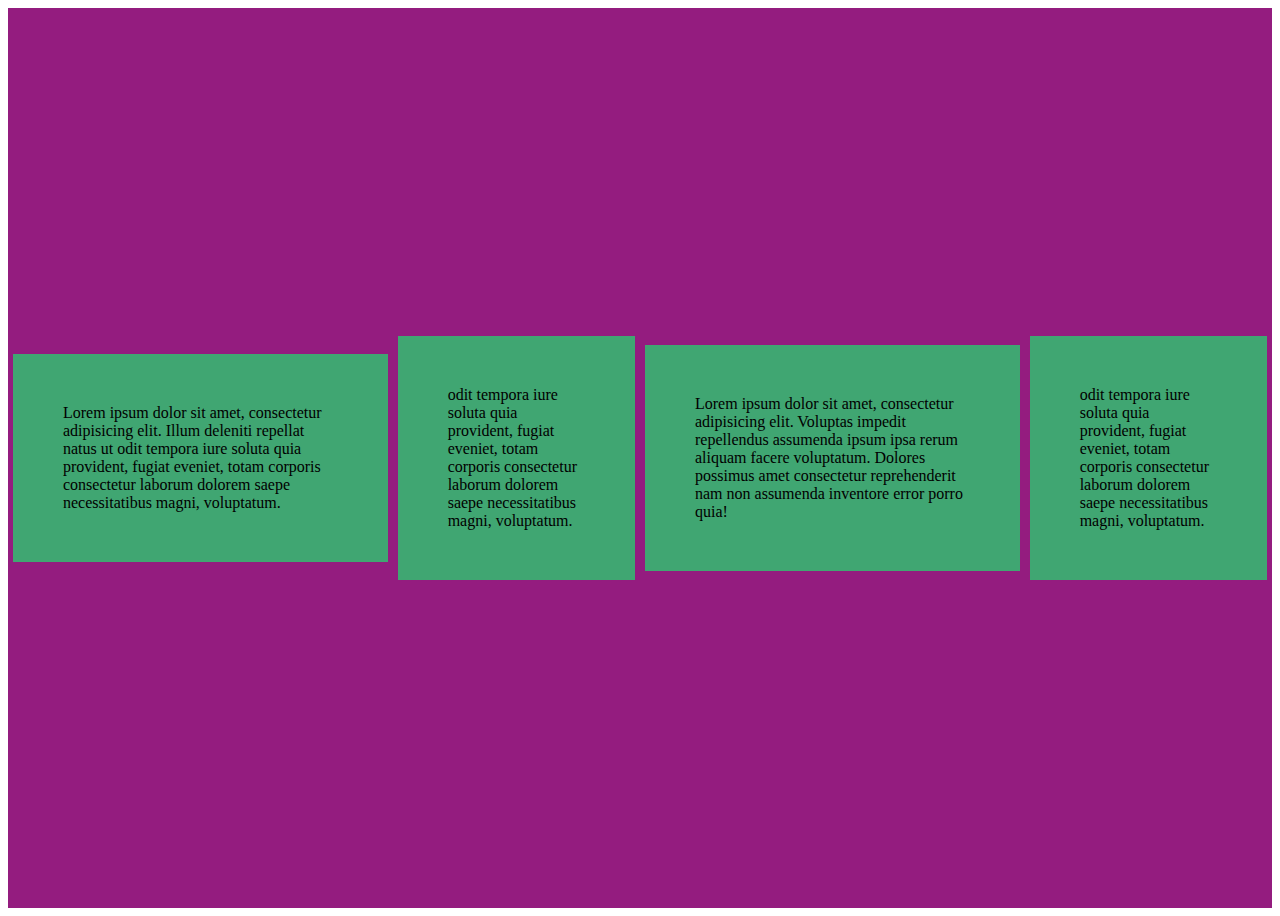
<file: flexindex.html>
<!DOCTYPE html>
<html lang="en">
<head>
  <meta charset="UTF-8">
  <meta name="viewport" content="width=device-width, initial-scale=1.0">
  <meta http-equiv="X-UA-Compatible" content="ie=edge">
  <link rel="stylesheet" href="css/flexstyle.css">
  <title>Flexbox</title>
</head>
<body>
  <div class="contenitore">
    <div class="item-2x">Lorem ipsum dolor sit amet, consectetur adipisicing elit. Illum deleniti repellat natus ut odit tempora iure soluta quia provident, fugiat eveniet, totam corporis consectetur laborum dolorem saepe necessitatibus magni, voluptatum.</div>
    <div class="item">odit tempora iure soluta quia provident, fugiat eveniet, totam corporis consectetur laborum dolorem saepe necessitatibus magni, voluptatum.</div>
    <div class="item-2x">Lorem ipsum dolor sit amet, consectetur adipisicing elit. Voluptas impedit repellendus assumenda ipsum ipsa rerum aliquam facere voluptatum. Dolores possimus amet consectetur reprehenderit nam non assumenda inventore error porro quia!</div>
    <div class="item">odit tempora iure soluta quia provident, fugiat eveniet, totam corporis consectetur laborum dolorem saepe necessitatibus magni, voluptatum.</div>
  </div>
</body>
</html>
</file>
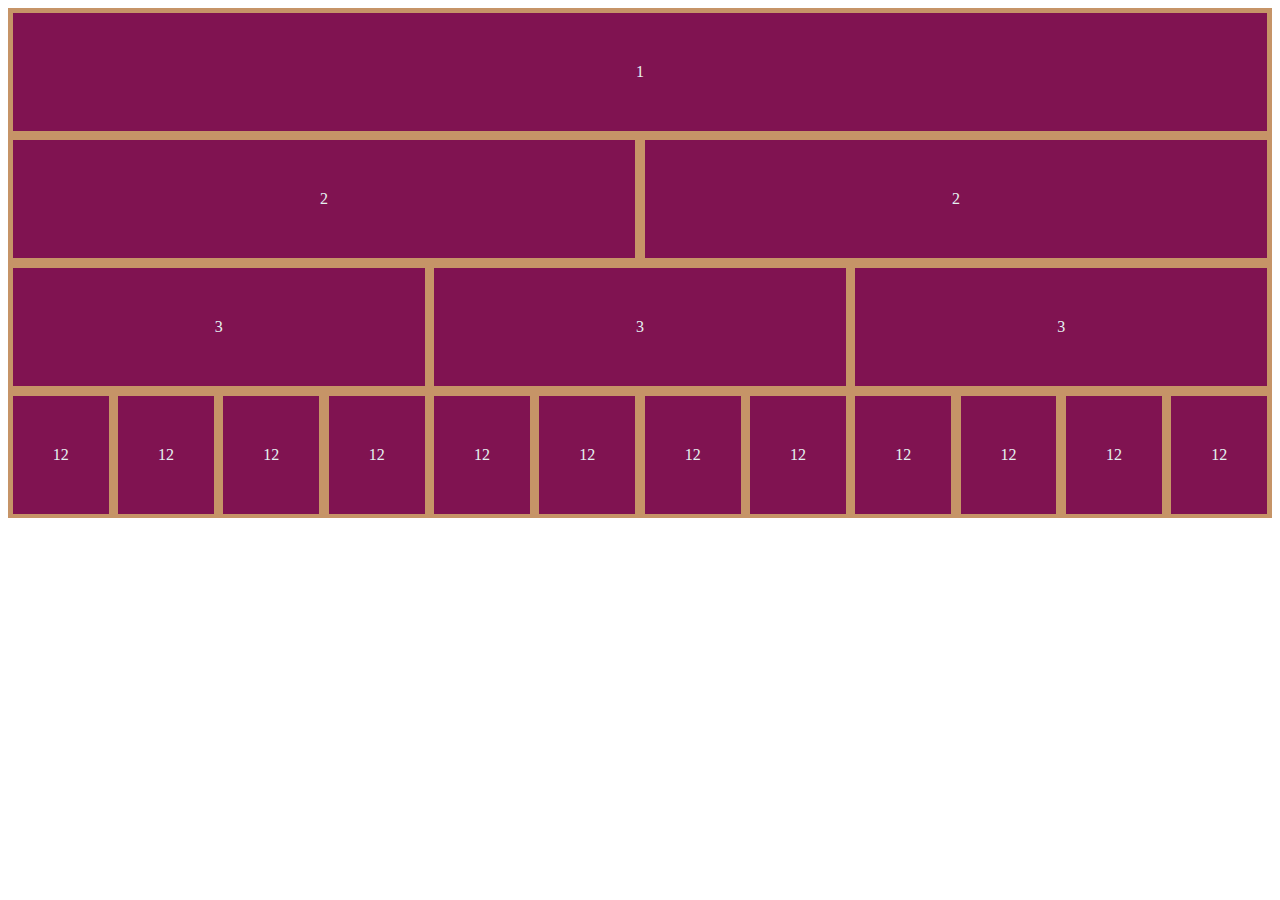
<file: flexindex2.html>
<!DOCTYPE html>
<html lang="en">
<head>
  <meta charset="UTF-8">
  <meta name="viewport" content="width=device-width, initial-scale=1.0">
  <meta http-equiv="X-UA-Compatible" content="ie=edge">
  <link rel="stylesheet" href="css/flexstyle2.css">
  <title>Flexbox 2</title>
</head>
<body>
  <div class="row">
    <div class="col">
      1
    </div>
  </div>
  <div class="row">
    <div class="col">
      2
    </div>
    <div class="col">
      2
    </div>
  </div>
  <div class="row">
    <div class="col">3</div>
    <div class="col">3</div>
    <div class="col">3</div>
  </div>
  <div class="row">
    <div class="col">12</div>
    <div class="col">12</div>
    <div class="col">12</div>
    <div class="col">12</div>
    <div class="col">12</div>
    <div class="col">12</div>
    <div class="col">12</div>
    <div class="col">12</div>
    <div class="col">12</div>
    <div class="col">12</div>
    <div class="col">12</div>
    <div class="col">12</div>
  </div>
</body>
</html>
</file>
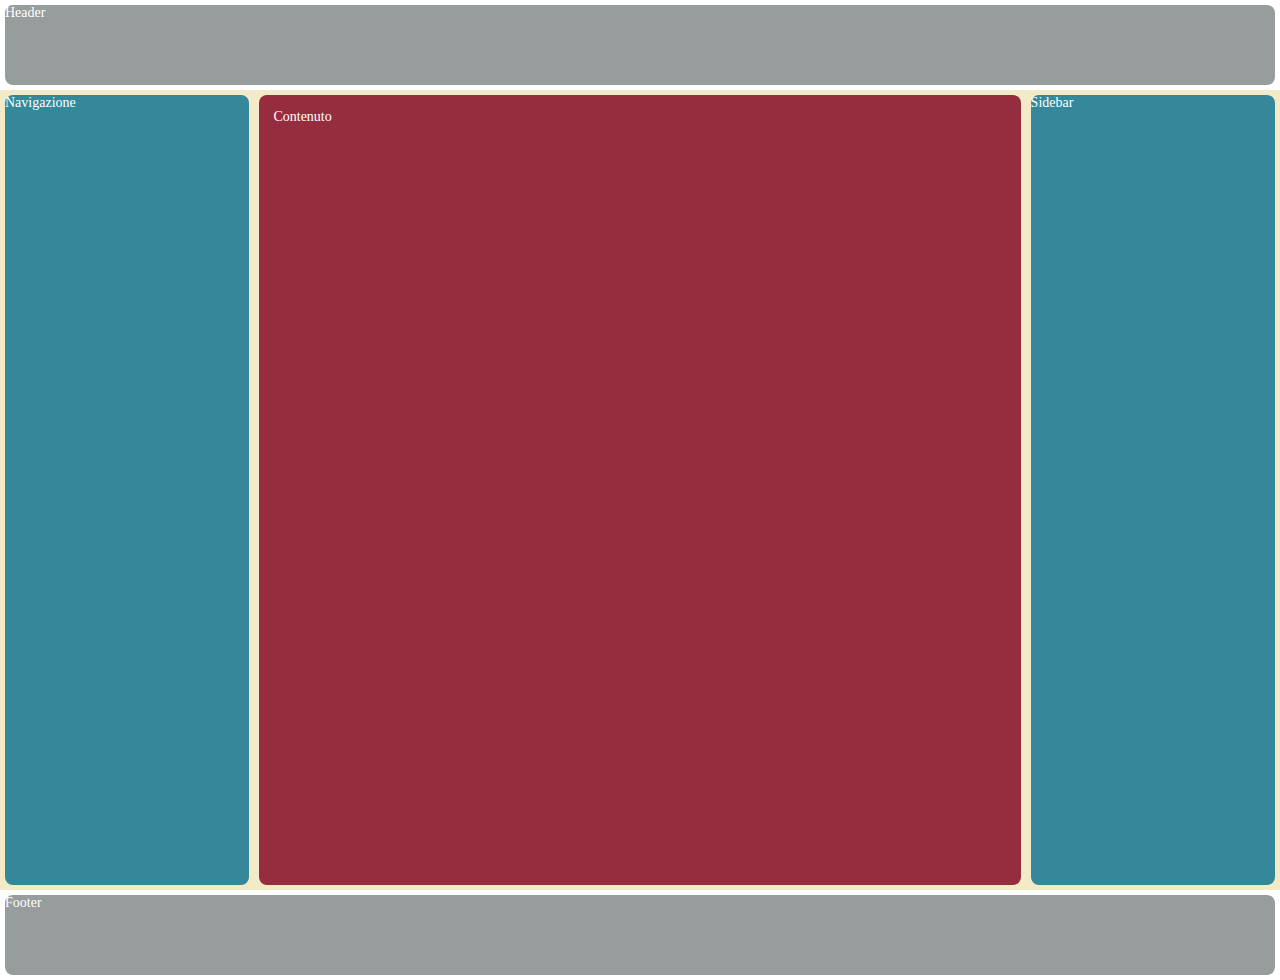
<file: holygrail.html>
<!DOCTYPE html>
<html lang="en">
<head>
  <meta charset="UTF-8">
  <meta name="viewport" content="width=device-width, initial-scale=1.0">
  <meta http-equiv="X-UA-Compatible" content="ie=edge">
  <link rel="stylesheet" href="css/holygrail.css">
  <title>Holygrail</title>
</head>
<body>
  <header>Header</header>
  <div class="container">
    <article>
      Contenuto
    </article>
    <nav>Navigazione</nav>
    <aside>Sidebar</aside>
  </div>
  <footer>Footer</footer>
</body>
</html>
</file>
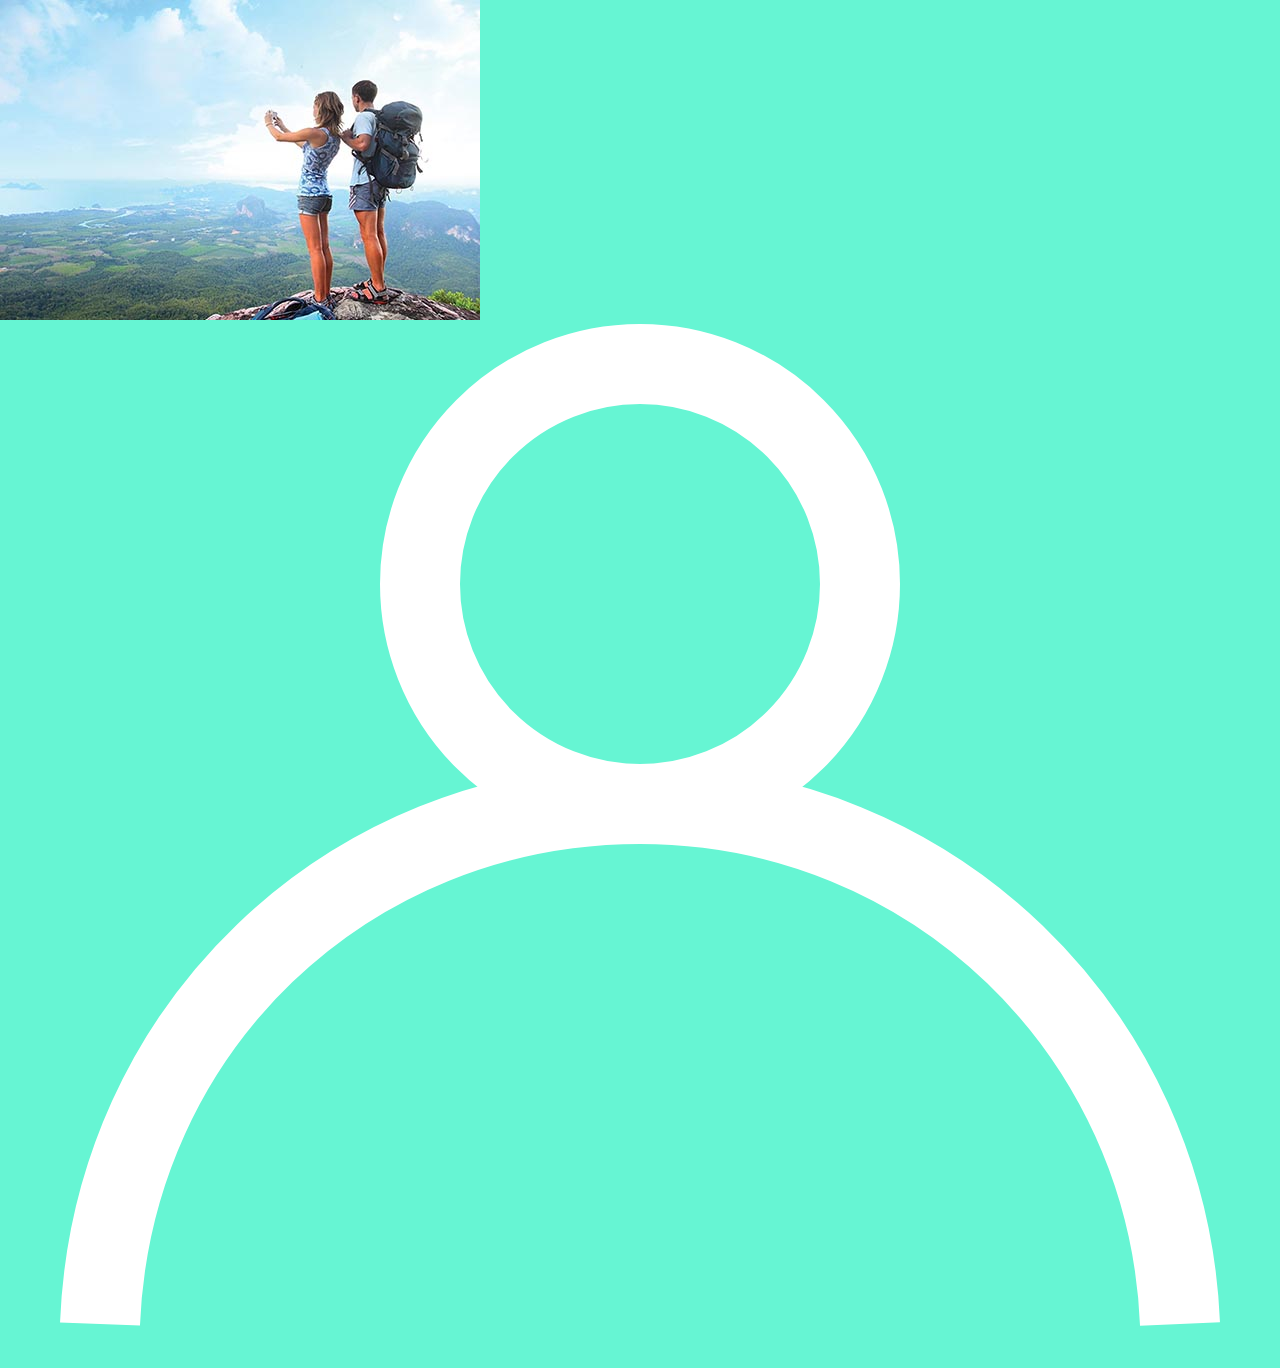
<file: immagini.html>
<!DOCTYPE html>
<html lang="en">
<head>
  <meta charset="UTF-8">
  <meta name="viewport" content="width=device-width, initial-scale=1.0">
  <meta http-equiv="X-UA-Compatible" content="ie=edge">
  <link rel="stylesheet" href="css/global.css">
  <title>Document</title>
</head>
<body>
  <div class="container">
    <div class="box">
      <picture>
        <source srcset="img/hero-480-portrait.jpg" media="(max-width: 40em) and (orientation: portrait)">
        <source srcset="img/hero-480.jpg" media="(max-width: 40em) and (orientation: landscape)">
        <img sizes="100vw" srcset="img/hero-480.jpg" alt="Sfondo">
      </picture>
    </div>
    <div>
      <svg xmlns="http://www.w3.org/2000/svg" id="login-icona" viewBox="0 0 32 26" class="login-icona">
        <style>
          .st0{fill:none;stroke:#FFF;stroke-width:2;stroke-miterlimit:2;}
        </style>
        <path id="semicerchio" d="M29.5 25c-.3-7.3-6.2-13-13.5-13S2.8 17.6 2.5 25" class="st0"/>
        <circle id="ellisse" cx="16" cy="6.5" r="5.5" class="st0"/>
      </svg>
    </div>
  </div>
</body>
</html>
</file>
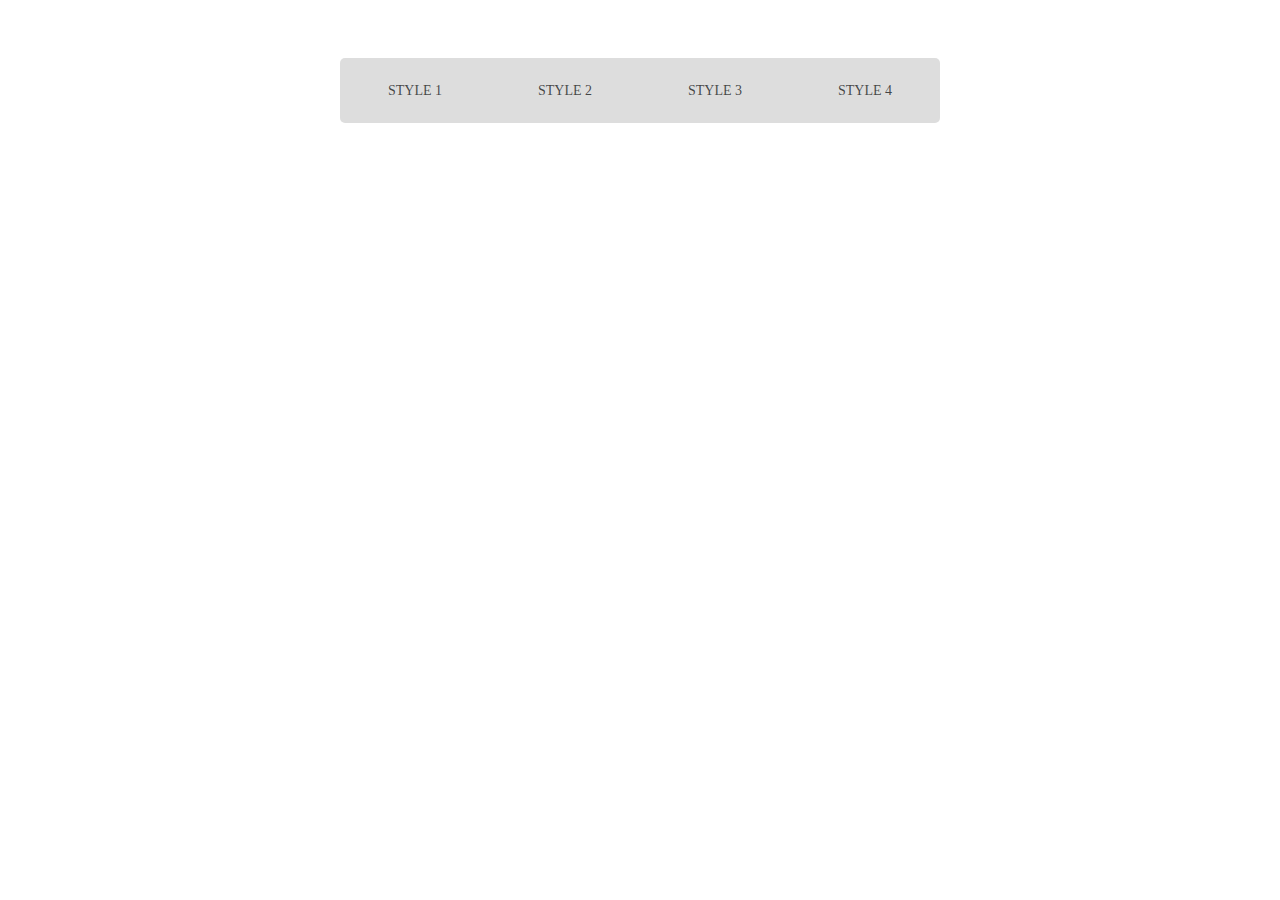
<file: index2.html>
<!DOCTYPE html>
<html lang="en">
<head>
	<meta charset="UTF-8">
	<title>Document</title>
	<link rel="stylesheet" href="css/style2.css" media="screen">
	<script src="js/jquery.js"></script>

</head>
<body>
  <nav>
  <ul>
    <li>style 1
      <ul class="drop-menu menu-1">
        <li>uno</li>
        <li>due</li>
        <li>tre</li>
        <li>quattro</li>
        <li>cinque</li>
        <li>sei</li>
      </ul>
    </li>
    <li>style 2
      <ul class="drop-menu menu-2">
        <li>uno</li>
        <li>due</li>
        <li>tre</li>
        <li>quattro</li>
        <li>cinque</li>
        <li>sei</li>
      </ul>
    </li>
    <li>style 3
      <ul class="drop-menu menu-3">
        <li>uno</li>
        <li>due</li>
        <li>tre</li>
        <li>quattro</li>
        <li>cinque</li>
        <li>sei</li>
      </ul>
    </li>
    <li>style 4
      <ul class="drop-menu menu-4">
        <li>uno</li>
        <li>due</li>
        <li>tre</li>
        <li>quattro</li>
        <li>cinque</li>
        <li>sei</li>
      </ul>
    </li>
  </ul>
</nav>

</body>
</html>
</file>
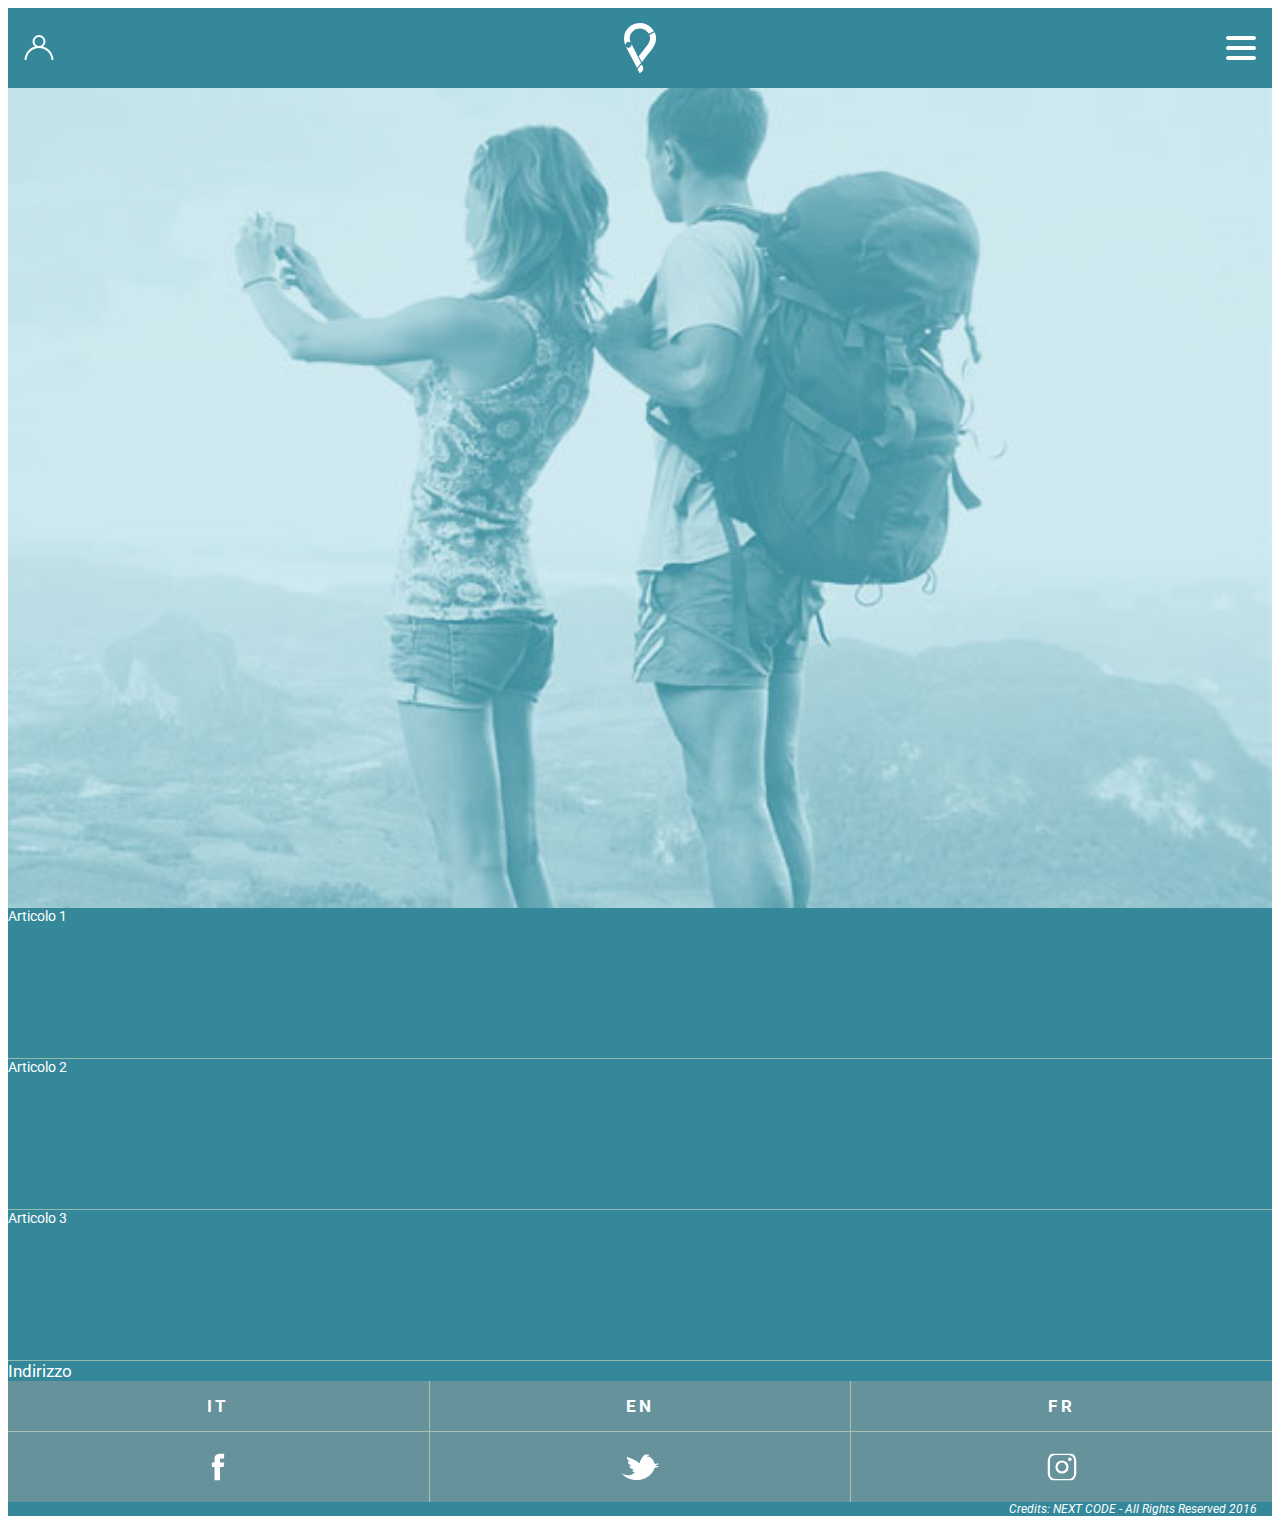
<file: infopoint.html>
<!DOCTYPE html>
<html lang="en">
<head>
  <meta charset="UTF-8">
  <meta name="viewport" content="width=device-width, initial-scale=1.0">
  <meta http-equiv="X-UA-Compatible" content="ie=edge">
  <link rel="stylesheet" href="css/infopoint2.css">
  <link href="https://fonts.googleapis.com/css?family=Roboto" rel="stylesheet">
  <title>Infopoint Viaggi</title>
</head>
<body>
  <div class="container">
    <header>
      <div class="top-nav">
        <div class="login">
          <svg xmlns="http://www.w3.org/2000/svg" id="menu-icona" viewBox="0 0 32 26" class="login-icona">
            <style>
              .gruppo-login{fill:none;stroke:#FFF;stroke-width:2;stroke-miterlimit:5;}
            </style>
            <path id="semicerchio" d="M29.5 25c-.3-7.2-6.2-13-13.5-13S2.8 17.8 2.5 25" class="gruppo-login"/>
            <ellipse id="ellisse" cx="16" cy="6.5" class="gruppo-login" rx="5.5" ry="5.5"/>
          </svg>
        </div>
        <div class="logo">
          <!-- Logo Infopoint Viaggi -->
          <svg xmlns="http://www.w3.org/2000/svg" id="Livello_1" viewBox="0 0 52 80" class="logo-icona">
            <path id="sotto" d="M28.3 65.7L21.7 74l3 6s.2.2.2 0l2-.8c3.5-2 5-6.4 3-10-.6-1.3-1-2.4-1.8-3.5z"/>
            <path id="sinistra" d="M22.5 54.2L12 33.6c.4 2-.8 4.5-3 5.5-2 1-4.4.7-6-1l18 34 6.3-8.2-4.8-9.5z"/>
            <path id="destra" d="M49 14.7L40.6 19c2.4 5.8.7 12-5 18.6L23.6 53l5 9.7c2-2.6 12-15.6 13.4-17 9.2-11 11.7-21.5 7-31z"/>
            <path id="sopra" d="M45.4 9.4C36.2-1.6 19.8-3.2 8.8 6-.4 13.7-2 25 2.2 36.3c0-2 .2-4.3 3-5.6C8.5 29 10.8 32 10.8 32c-3-7.5-2-14.3 4-19.3 7-5.8 17.2-5 23 2 .7 1 1.3 1.7 1.8 2.6L48 13c-.7-1.2-1.6-2.4-2.6-3.6z"/>
          </svg>
        </div>
        <div class="menu">
          <svg xmlns="http://www.w3.org/2000/svg" id="menu-icona" viewBox="0 0 32 26" class="menu-icona">
            <path id="sotto" d="M29 25H3c-1 0-2-1-2-2s1-2 2-2h26c1 0 2 1 2 2s-1 2-2 2z"/>
            <path id="centro" d="M29 15H3c-1 0-2-1-2-2s1-2 2-2h26c1 0 2 1 2 2s-1 2-2 2z"/>
            <path id="sopra" d="M29 5H3C2 5 1 4 1 3s1-2 2-2h26c1 0 2 1 2 2s-1 2-2 2z"/>
          </svg>
        </div>
      </div>
    </header>
    <main>
      <article class="last-minute">Articolo 1</article>
      <article class="last-minute">Articolo 2</article>
      <article class="last-minute">Articolo 3</article>
    </main>
    <footer>
      <div class="indirizzo">Indirizzo</div>
      <div class="lingua">
        <ul>
          <li>IT</li>
          <li>EN</li>
          <li>FR</li>
        </ul>
      </div>
      <div class="social">
        <ul>
          <li>
            <svg xmlns="http://www.w3.org/2000/svg" id="fb-icona" viewBox="0 0 410 410">
              <path d="M181.2 150v24.7H163V205h18.2v90h37.3v-90h25s2.3-14.5 3.5-30.4h-28.4V154c0-3.2 4-7.4 8-7.4H247V115h-27.6c-39.2 0-38.2 30.3-38.2 35zm0 0"/>
            </svg>
          </li>
          <li>
            <svg xmlns="http://www.w3.org/2000/svg" id="tw-icona" xmlns:xlink="http://www.w3.org/1999/xlink" viewBox="0 0 410 410">
              <style>
                .st0{clip-path:url(#SVGID_2_);}
              </style>
              <defs>
                <path id="SVGID_1_" d="M75.4 115h259.2v180H75.4z"/>
              </defs>
              <clipPath id="SVGID_2_">
                <use xlink:href="#SVGID_1_" overflow="visible"/>
              </clipPath>
              <path d="M305.2 194.4c14.6-1.2 24.4-7.8 28.2-16.8-5.2 3.2-21.5 6.7-30.6 3.4l-1.4-6c-7-25-30.3-45.4-55-43 2-.7 4-1.5 6-2 2.7-1 18.6-3.7 16-9.3-2-5-21.4 3.7-25 5 4.7-2 12.7-5 13.6-10.6-7.4 1-14.6 5-20.2 10 2-2 3.6-5 4-7.5-19.8 12.7-31.3 38-40.7 62.7-7-7-13.2-12.7-19-16-16.3-9-36-18-66.5-29.2-1 10.2 5 23.6 22.3 32.6-3.7-.4-10.5.7-16 2 2.2 11.6 9.4 21.2 29 25.8-9 .8-13.6 2.8-17.8 7 4 8 14 17.8 32 15.8-20 8.6-8.3 24.5 8 22-27.7 28.6-71 26.5-96 2.7 65 89 207 52.6 228-33 15.8 0 25-5.6 31-11.8-9 1.6-22.3 0-29.4-3zm0 0"/>
            </svg>
          </li>
          <li>
            <svg xmlns="http://www.w3.org/2000/svg" id="in-icona" viewBox="0 0 410 410">
              <style>
                .st0{fill:none;stroke:#FFF;stroke-width:15;stroke-miterlimit:10;}
              </style>
              <path id="rettangolo" d="M250 295h-90c-25 0-45-20-45-45v-90c0-25 20-45 45-45h90c25 0 45 20 45 45v90c0 25-20 45-45 45z" class="st0"/>
              <circle id="cerchio" cx="205" cy="205" r="37.5" class="st0"/>
              <circle id="pallino" cx="258.5" cy="152.5" r="12.5"/>
            </svg>
          </li>
        </ul>
      </div>
      <div class="credits">Credits: <a href="#">NEXT CODE</a> - All Rights Reserved 2016</div>
    </footer>
  </div>

</body>
</html>
</file>
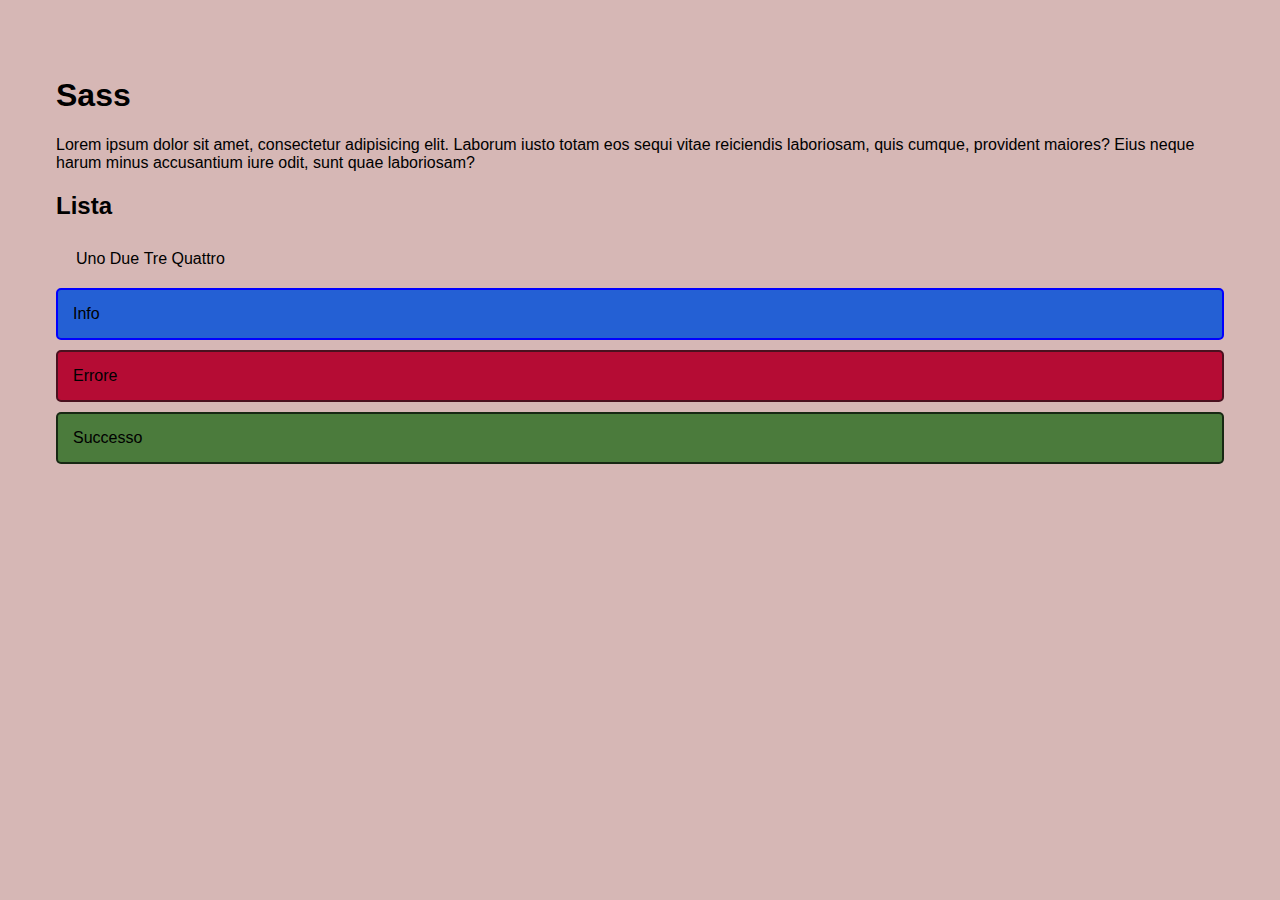
<file: sasstut.html>
<!DOCTYPE html>
<html lang="en">
<head>
  <meta charset="UTF-8">
  <meta name="viewport" content="width=device-width, initial-scale=1.0">
  <meta http-equiv="X-UA-Compatible" content="ie=edge">
  <title>Document</title>
  <link rel="stylesheet" href="css/sasstut.css">
</head>
<body>
  <div class="container">
    <h1>Sass</h1>
    <p>Lorem ipsum dolor sit amet, consectetur adipisicing elit. Laborum iusto totam eos sequi vitae reiciendis laboriosam, quis cumque, provident maiores? Eius neque harum minus accusantium iure odit, sunt quae laboriosam?</p>
  </div>
  <h2>Lista</h2>
  <ul>
    <li>Uno</li>
    <li>Due</li>
    <li>Tre</li>
    <li>Quattro</li>
  </ul>
  <div class="info">Info</div>
  <div class="error">Errore</div>
  <div class="success">Successo</div
</body>
</html>
</file>
<file: css/flexstyle.css>
/* line 1, C:/Users/Marc/Desktop/progetti/animation/sass/flexstyle.sass */
.contenitore {
  background-color: #941c7f;
  width: 100%;
  height: 100vh;
  display: flex;
  flex-direction: row;
  justify-content: space-between;
  align-items: center;
}

/* line 10, C:/Users/Marc/Desktop/progetti/animation/sass/flexstyle.sass */
.item, .item-2x {
  background-color: #40a672;
  margin: 5px;
  padding: 50px;
  flex: 1;
}

/* line 17, C:/Users/Marc/Desktop/progetti/animation/sass/flexstyle.sass */
.item-2x {
  flex: 2;
}

/*# sourceMappingURL=../css/flexstyle.map */
</file>
<file: css/flexstyle2.css>
/* line 1, C:/Users/Marc/Desktop/progetti/animation/sass/flexstyle2.sass */
.row {
  background-color: #c69467;
  width: 100%;
  display: flex;
  flex-direction: column;
}

/* line 7, C:/Users/Marc/Desktop/progetti/animation/sass/flexstyle2.sass */
.col {
  flex: 1;
  background-color: #801351;
  margin: .3em;
  padding: 50px 0;
  text-align: center;
  color: #e5f2f1;
}

@media screen and (min-width: 600px) {
  /* line 16, C:/Users/Marc/Desktop/progetti/animation/sass/flexstyle2.sass */
  .row {
    flex-direction: row;
  }
}

/*# sourceMappingURL=../css/flexstyle2.map */
</file>
<file: css/holygrail.css>
/* Material Color Scheme */
/* line 8, C:/Users/Marc/Desktop/progetti/animation/sass/holygrail.sass */
:root {
  font-size: 14px;
  color: white;
  margin: 0;
  padding: 0;
}

/* line 14, C:/Users/Marc/Desktop/progetti/animation/sass/holygrail.sass */
body {
  margin: 0;
  padding: 0;
}

/* line 18, C:/Users/Marc/Desktop/progetti/animation/sass/holygrail.sass */
body *:not(.container) {
  margin: 5px;
  border-radius: 8px;
}

/* line 22, C:/Users/Marc/Desktop/progetti/animation/sass/holygrail.sass */
.container {
  display: flex;
  flex-direction: column;
  background-color: #f3ebc7;
}

/* line 27, C:/Users/Marc/Desktop/progetti/animation/sass/holygrail.sass */
header, nav, aside, footer {
  background-color: #979c9c;
  min-height: 80px;
}

/* line 31, C:/Users/Marc/Desktop/progetti/animation/sass/holygrail.sass */
article {
  background-color: #962d3e;
  min-height: 300px;
  padding: 1rem;
}

/* line 36, C:/Users/Marc/Desktop/progetti/animation/sass/holygrail.sass */
nav, aside {
  background-color: #348899;
}

@media screen and (min-width: 600px) {
  /* line 41, C:/Users/Marc/Desktop/progetti/animation/sass/holygrail.sass */
  .container {
    flex-direction: row;
    min-height: 800px;
  }
  /* line 44, C:/Users/Marc/Desktop/progetti/animation/sass/holygrail.sass */
  article {
    flex: 3;
  }
  /* line 46, C:/Users/Marc/Desktop/progetti/animation/sass/holygrail.sass */
  nav {
    flex: 1;
    order: -1;
  }
  /* line 49, C:/Users/Marc/Desktop/progetti/animation/sass/holygrail.sass */
  aside {
    flex: 1;
  }
}

/*# sourceMappingURL=../css/holygrail.map */
</file>
<file: css/global.css>
/* Impostazioni Generali */
html  {	box-sizing: border-box;
	font-family: Source Sans Pro;/*'Lato', serif;*/
	font-size: 85.5%;
}
*,
*:before,
*:after {
	box-sizing: inherit;
	padding: 0;
	margin: 0;
}

.container {
  display: flex;
  flex-flow: column nowrap; /* flex-direction | flex-wrap */
  max-width: 100vw;
  height: 100%;
  background-color: #66f5d3;
}

.box {
  -webkit-flex: 1 0 auto;
-moz-flex: 1 0 auto;
-ms-flex: 1 0 auto;
-o-flex: 1 0 auto;
flex: 1 0 auto; /* flex-grow | flex-shrink | flex-basis */
}
</file>
<file: css/style2.css>
/* line 1, C:/Users/Marc/Desktop/progetti/animation/sass/style2.sass */
nav {
  padding: 50px;
  text-align: center;
}

/* line 5, C:/Users/Marc/Desktop/progetti/animation/sass/style2.sass */
nav > ul {
  list-style: none;
  padding: 0;
  margin: 0;
  display: inline-block;
  background: #DDD;
  border-radius: 5px;
}

/* line 13, C:/Users/Marc/Desktop/progetti/animation/sass/style2.sass */
nav > ul > li {
  float: left;
  width: 150px;
  height: 65px;
  line-height: 65px;
  position: relative;
  text-transform: uppercase;
  font-size: 14px;
  color: rgba(0, 0, 0, 0.7);
  cursor: pointer;
}

/* line 24, C:/Users/Marc/Desktop/progetti/animation/sass/style2.sass */
nav > ul > li:hover {
  background: #d5d5d5;
  border-radius: 5px;
}

/* line 28, C:/Users/Marc/Desktop/progetti/animation/sass/style2.sass */
ul.drop-menu {
  position: absolute;
  top: 100%;
  left: 0%;
  width: 100%;
  padding: 0;
}

/* line 35, C:/Users/Marc/Desktop/progetti/animation/sass/style2.sass */
ul.drop-menu li {
  background: #666;
  color: rgba(255, 255, 255, 0.7);
}

/* line 39, C:/Users/Marc/Desktop/progetti/animation/sass/style2.sass */
ul.drop-menu li:hover {
  background: #606060;
}

/* line 42, C:/Users/Marc/Desktop/progetti/animation/sass/style2.sass */
ul.drop-menu li:last-child {
  border-radius: 0px 0px 5px 5px;
}

/* line 45, C:/Users/Marc/Desktop/progetti/animation/sass/style2.sass */
ul.drop-menu li {
  display: none;
}

/* line 48, C:/Users/Marc/Desktop/progetti/animation/sass/style2.sass */
li:hover > ul.drop-menu li {
  display: block;
}

/* line 53, C:/Users/Marc/Desktop/progetti/animation/sass/style2.sass */
li:hover > ul.drop-menu.menu-1 {
  perspective: 1000px;
}

/* line 56, C:/Users/Marc/Desktop/progetti/animation/sass/style2.sass */
li:hover > ul.drop-menu.menu-1 li {
  opacity: 0;
}

/* line 60, C:/Users/Marc/Desktop/progetti/animation/sass/style2.sass */
li:hover > ul.drop-menu.menu-1 li:nth-child(1) {
  animation-name: menu1;
  animation-duration: 300ms;
  animation-delay: -150ms;
  animation-timing-function: ease-in-out;
  animation-fill-mode: forwards;
}

/* line 60, C:/Users/Marc/Desktop/progetti/animation/sass/style2.sass */
li:hover > ul.drop-menu.menu-1 li:nth-child(2) {
  animation-name: menu1;
  animation-duration: 300ms;
  animation-delay: 0ms;
  animation-timing-function: ease-in-out;
  animation-fill-mode: forwards;
}

/* line 60, C:/Users/Marc/Desktop/progetti/animation/sass/style2.sass */
li:hover > ul.drop-menu.menu-1 li:nth-child(3) {
  animation-name: menu1;
  animation-duration: 300ms;
  animation-delay: 150ms;
  animation-timing-function: ease-in-out;
  animation-fill-mode: forwards;
}

/* line 60, C:/Users/Marc/Desktop/progetti/animation/sass/style2.sass */
li:hover > ul.drop-menu.menu-1 li:nth-child(4) {
  animation-name: menu1;
  animation-duration: 300ms;
  animation-delay: 300ms;
  animation-timing-function: ease-in-out;
  animation-fill-mode: forwards;
}

/* line 60, C:/Users/Marc/Desktop/progetti/animation/sass/style2.sass */
li:hover > ul.drop-menu.menu-1 li:nth-child(5) {
  animation-name: menu1;
  animation-duration: 300ms;
  animation-delay: 450ms;
  animation-timing-function: ease-in-out;
  animation-fill-mode: forwards;
}

/* line 60, C:/Users/Marc/Desktop/progetti/animation/sass/style2.sass */
li:hover > ul.drop-menu.menu-1 li:nth-child(6) {
  animation-name: menu1;
  animation-duration: 300ms;
  animation-delay: 600ms;
  animation-timing-function: ease-in-out;
  animation-fill-mode: forwards;
}

@keyframes menu1 {
  0% {
    opacity: 0;
    transform: rotateY(-90deg) translateY(30px);
  }
  100% {
    opacity: 1;
    transform: rotateY(0deg) translateY(0px);
  }
}

/* line 78, C:/Users/Marc/Desktop/progetti/animation/sass/style2.sass */
li:hover > ul.drop-menu.menu-2 {
  perspective: 1000px;
}

/* line 81, C:/Users/Marc/Desktop/progetti/animation/sass/style2.sass */
li:hover > ul.drop-menu.menu-2 li {
  opacity: 0;
  transform-origin: top center;
}

/* line 86, C:/Users/Marc/Desktop/progetti/animation/sass/style2.sass */
li:hover > ul.drop-menu.menu-2 li:nth-child(1) {
  animation-name: menu2;
  animation-duration: 300ms;
  animation-delay: -150ms;
  animation-timing-function: ease-in-out;
  animation-fill-mode: forwards;
}

/* line 86, C:/Users/Marc/Desktop/progetti/animation/sass/style2.sass */
li:hover > ul.drop-menu.menu-2 li:nth-child(2) {
  animation-name: menu2;
  animation-duration: 300ms;
  animation-delay: 0ms;
  animation-timing-function: ease-in-out;
  animation-fill-mode: forwards;
}

/* line 86, C:/Users/Marc/Desktop/progetti/animation/sass/style2.sass */
li:hover > ul.drop-menu.menu-2 li:nth-child(3) {
  animation-name: menu2;
  animation-duration: 300ms;
  animation-delay: 150ms;
  animation-timing-function: ease-in-out;
  animation-fill-mode: forwards;
}

/* line 86, C:/Users/Marc/Desktop/progetti/animation/sass/style2.sass */
li:hover > ul.drop-menu.menu-2 li:nth-child(4) {
  animation-name: menu2;
  animation-duration: 300ms;
  animation-delay: 300ms;
  animation-timing-function: ease-in-out;
  animation-fill-mode: forwards;
}

/* line 86, C:/Users/Marc/Desktop/progetti/animation/sass/style2.sass */
li:hover > ul.drop-menu.menu-2 li:nth-child(5) {
  animation-name: menu2;
  animation-duration: 300ms;
  animation-delay: 450ms;
  animation-timing-function: ease-in-out;
  animation-fill-mode: forwards;
}

/* line 86, C:/Users/Marc/Desktop/progetti/animation/sass/style2.sass */
li:hover > ul.drop-menu.menu-2 li:nth-child(6) {
  animation-name: menu2;
  animation-duration: 300ms;
  animation-delay: 600ms;
  animation-timing-function: ease-in-out;
  animation-fill-mode: forwards;
}

@keyframes menu2 {
  0% {
    opacity: 0;
    transform: rotateX(-90deg);
  }
  60% {
    transform: rotateX(50deg);
  }
  100% {
    opacity: 1;
    transform: rotateX(0deg);
  }
}

/* line 105, C:/Users/Marc/Desktop/progetti/animation/sass/style2.sass */
li:hover > ul.drop-menu.menu-3 {
  perspective: 1000px;
}

/* line 108, C:/Users/Marc/Desktop/progetti/animation/sass/style2.sass */
li:hover > ul.drop-menu.menu-3 li {
  opacity: 0;
}

/* line 112, C:/Users/Marc/Desktop/progetti/animation/sass/style2.sass */
li:hover > ul.drop-menu.menu-3 li:nth-child(1) {
  animation-name: menu3;
  animation-duration: 300ms;
  animation-delay: -150ms;
  animation-timing-function: ease-in-out;
  animation-fill-mode: forwards;
}

/* line 112, C:/Users/Marc/Desktop/progetti/animation/sass/style2.sass */
li:hover > ul.drop-menu.menu-3 li:nth-child(2) {
  animation-name: menu3;
  animation-duration: 300ms;
  animation-delay: 0ms;
  animation-timing-function: ease-in-out;
  animation-fill-mode: forwards;
}

/* line 112, C:/Users/Marc/Desktop/progetti/animation/sass/style2.sass */
li:hover > ul.drop-menu.menu-3 li:nth-child(3) {
  animation-name: menu3;
  animation-duration: 300ms;
  animation-delay: 150ms;
  animation-timing-function: ease-in-out;
  animation-fill-mode: forwards;
}

/* line 112, C:/Users/Marc/Desktop/progetti/animation/sass/style2.sass */
li:hover > ul.drop-menu.menu-3 li:nth-child(4) {
  animation-name: menu3;
  animation-duration: 300ms;
  animation-delay: 300ms;
  animation-timing-function: ease-in-out;
  animation-fill-mode: forwards;
}

/* line 112, C:/Users/Marc/Desktop/progetti/animation/sass/style2.sass */
li:hover > ul.drop-menu.menu-3 li:nth-child(5) {
  animation-name: menu3;
  animation-duration: 300ms;
  animation-delay: 450ms;
  animation-timing-function: ease-in-out;
  animation-fill-mode: forwards;
}

/* line 112, C:/Users/Marc/Desktop/progetti/animation/sass/style2.sass */
li:hover > ul.drop-menu.menu-3 li:nth-child(6) {
  animation-name: menu3;
  animation-duration: 300ms;
  animation-delay: 600ms;
  animation-timing-function: ease-in-out;
  animation-fill-mode: forwards;
}

@keyframes menu3 {
  0% {
    opacity: 0;
    transform: scale(0.3) translateY(-60px);
  }
  80% {
    transform: scale(1.2) translateY(10px);
  }
  100% {
    opacity: 1;
    transform: scale(1) translateY(0px);
  }
}

/* line 131, C:/Users/Marc/Desktop/progetti/animation/sass/style2.sass */
li:hover > ul.drop-menu.menu-4 {
  perspective: 1000px;
}

/* line 134, C:/Users/Marc/Desktop/progetti/animation/sass/style2.sass */
li:hover > ul.drop-menu.menu-4 li {
  opacity: 0;
  transform-origin: top right;
}

/* line 139, C:/Users/Marc/Desktop/progetti/animation/sass/style2.sass */
li:hover > ul.drop-menu.menu-4 li:nth-child(1) {
  animation-name: menu4;
  animation-duration: 300ms;
  animation-delay: -150ms;
  animation-timing-function: ease-in-out;
  animation-fill-mode: forwards;
}

/* line 139, C:/Users/Marc/Desktop/progetti/animation/sass/style2.sass */
li:hover > ul.drop-menu.menu-4 li:nth-child(2) {
  animation-name: menu4;
  animation-duration: 300ms;
  animation-delay: 0ms;
  animation-timing-function: ease-in-out;
  animation-fill-mode: forwards;
}

/* line 139, C:/Users/Marc/Desktop/progetti/animation/sass/style2.sass */
li:hover > ul.drop-menu.menu-4 li:nth-child(3) {
  animation-name: menu4;
  animation-duration: 300ms;
  animation-delay: 150ms;
  animation-timing-function: ease-in-out;
  animation-fill-mode: forwards;
}

/* line 139, C:/Users/Marc/Desktop/progetti/animation/sass/style2.sass */
li:hover > ul.drop-menu.menu-4 li:nth-child(4) {
  animation-name: menu4;
  animation-duration: 300ms;
  animation-delay: 300ms;
  animation-timing-function: ease-in-out;
  animation-fill-mode: forwards;
}

/* line 139, C:/Users/Marc/Desktop/progetti/animation/sass/style2.sass */
li:hover > ul.drop-menu.menu-4 li:nth-child(5) {
  animation-name: menu4;
  animation-duration: 300ms;
  animation-delay: 450ms;
  animation-timing-function: ease-in-out;
  animation-fill-mode: forwards;
}

/* line 139, C:/Users/Marc/Desktop/progetti/animation/sass/style2.sass */
li:hover > ul.drop-menu.menu-4 li:nth-child(6) {
  animation-name: menu4;
  animation-duration: 300ms;
  animation-delay: 600ms;
  animation-timing-function: ease-in-out;
  animation-fill-mode: forwards;
}

@keyframes menu4 {
  0% {
    opacity: 0;
    transform: rotate(-30deg) translateX(30px);
  }
  100% {
    opacity: 1;
    transform: rotate(0deg) translateX(0px);
  }
}

/*# sourceMappingURL=../css/style2.map */
</file>
<file: css/infopoint2.css>
/* Material Color Scheme */
:root {
     font-family: 'Roboto', sans-serif;
     font-size: 14px;
     color: white;
     margin: 0;
     padding: 0;
}

.container {
     background-color: #979c9c;
     display: flex;
     flex-direction: column;
     justify-content: center;
}

header {
     background: url(../img/header-background.jpg) no-repeat center center;
     background-size: cover;
     min-height: 100vh;
}

header .top-nav {
     background-color: #348899;
     min-height: 80px;
     display: flex;
     flex-direction: row;
     flex-wrap: nowrap;
     justify-content: space-between;
     padding: 0 15px;
}

header .login, header .logo, header .menu {
     flex: 0 1;
     align-self: center;
     display: inline-flex;
     align-items: baseline;
     justify-content: center;
     cursor: pointer;
}

header .login-icona {
     max-width: 32px;
     height: 26px;
}

header .logo-icona {
     max-width: 52px;
     height: 50px;
     fill: white;
}

header .menu {
     margin-right: 0;
}

header .menu-icona {
     max-width: 32px;
     height: 26px;
     fill: white;
}

main {
     background-color: #f3ebc7;
     min-height: 300px;
     display: flex;
     flex-direction: column;
}

main .last-minute {
     min-width: 300px;
     min-height: 150px;
     background-color: #348899;
     border-bottom: 1px solid rgba(243, 235, 199, 0.5);
}

footer {
     min-height: 80px;
     display: flex;
     flex-direction: column;
     background-color: rgba(52, 136, 153, 0.5);
     font-size: 1.2em;
}

footer .indirizzo {
     background-color: #348899;
}

footer .lingua {
     display: flex;
     flex-direction: row;
     justify-content: center;
     font-weight: bold;
     text-transform: uppercase;
     letter-spacing: .2em;
}

footer .lingua li {
     height: 50px;
}

footer .lingua li:first-child, footer .lingua :nth-child(2) {
     border-right: 1px solid rgba(243, 235, 199, 0.5);
     border-bottom: 1px solid rgba(243, 235, 199, 0.5);
}

footer .lingua li:nth-child(3) {
     border-bottom: 1px solid rgba(243, 235, 199, 0.5);
}

footer ul {
     flex: 1;
     padding: 0;
     margin: 0;
     list-style-type: none;
     display: flex;
     flex-direction: row;
     justify-content: space-around;
}

footer li {
     width: calc(100%  / 3);
     display: inline-flex;
     align-items: center;
     justify-content: center;
}

footer .social li {
     height: 70px;
}

footer .social li:first-child, footer .social :nth-child(2) {
     border-right: 1px solid rgba(243, 235, 199, 0.5);
}

footer .social #fb-icona, footer .social #tw-icona, footer .social #in-icona {
     width: 60px;
     height: 70px;
     fill: white;
}

footer .credits {
     background-color: #348899;
     padding: 0 15px;
     text-align: right;
     font-size: .7em;
     font-style: italic;
}

footer .credits a:link, footer .credits :active, footer .credits :hover, footer .credits :visited {
     text-decoration: none;
     color: currentColor;
}
</file>
<file: css/sasstut.css>
/* line 16, C:/Users/Marc/Desktop/progetti/animation/sass/sasstut.sass */
body {
  padding: 3rem;
  background-color: #d6b7b5;
  font-family: arial;
}

/* line 21, C:/Users/Marc/Desktop/progetti/animation/sass/sasstut.sass */
.container {
  background: blu;
}

/* line 24, C:/Users/Marc/Desktop/progetti/animation/sass/sasstut.sass */
ul {
  margin: 10px;
  padding: 10px;
  list-style-type: none;
}

/* line 29, C:/Users/Marc/Desktop/progetti/animation/sass/sasstut.sass */
ul li {
  display: inline-block;
}

/* line 32, C:/Users/Marc/Desktop/progetti/animation/sass/sasstut.sass */
.info, .success, .error {
  border: 2px solid #000;
  border-radius: 5px;
  padding: 15px;
  margin: 0 auto 10px;
  background-color: #2460d4;
  border-color: blue;
}

/* line 40, C:/Users/Marc/Desktop/progetti/animation/sass/sasstut.sass */
.success {
  background-color: rgba(26, 102, 17, 0.74);
  border-color: rgba(5, 12, 5, 0.74);
}

/* line 43, C:/Users/Marc/Desktop/progetti/animation/sass/sasstut.sass */
.error {
  background-color: #b50c34;
  border-color: #4a111f;
}

/*# sourceMappingURL=../css/sasstut.map */
</file>
